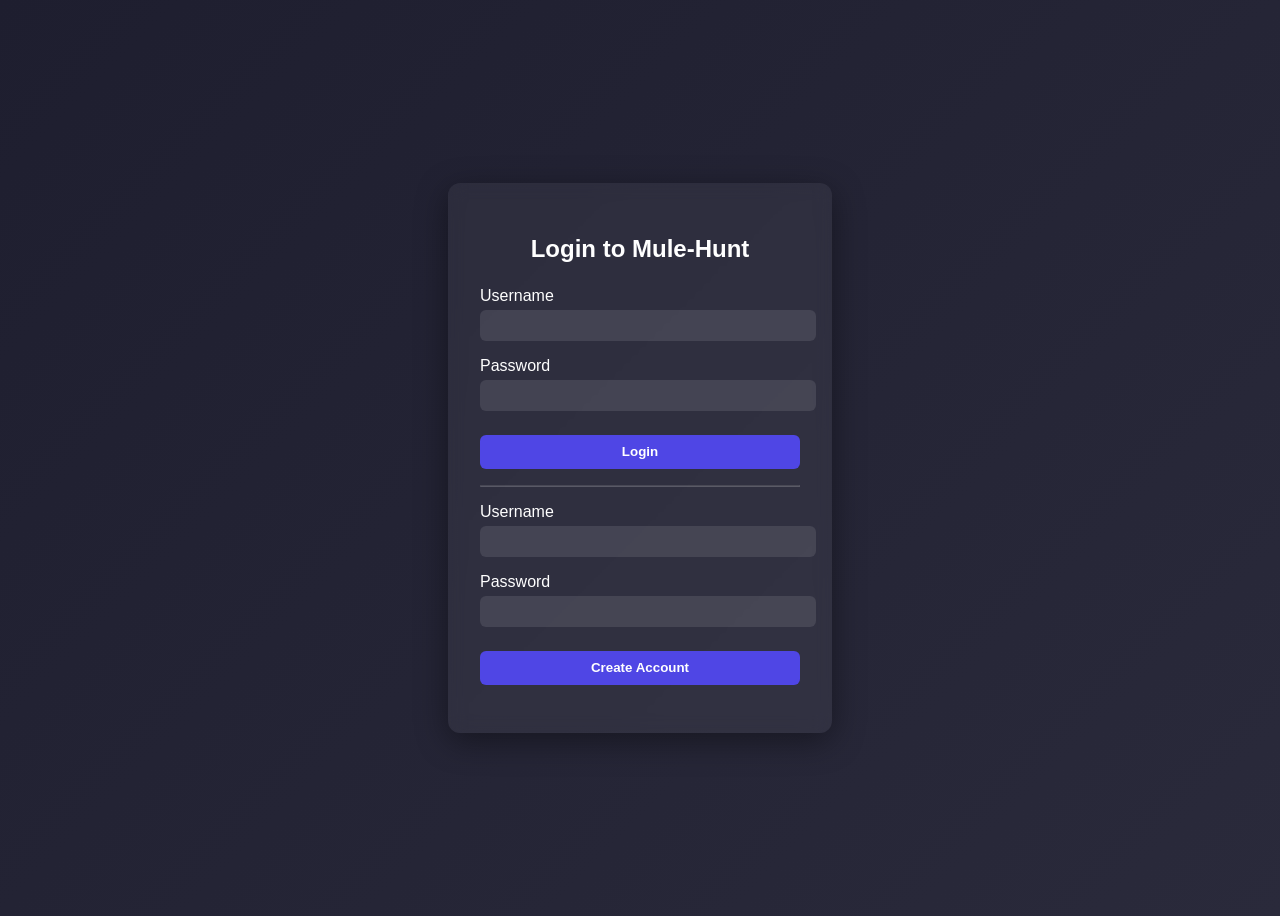
<file: src/upifraud/frontend/login.html>
<!DOCTYPE html>
<html lang="en">
<head>
  <meta charset="UTF-8" />
  <meta name="viewport" content="width=device-width, initial-scale=1.0" />
  <title>Mule‑Hunt Login</title>
  <style>
    body {
      font-family: 'Inter', sans-serif;
      display: flex;
      justify-content: center;
      align-items: center;
      height: 100vh;
      background: linear-gradient(135deg, #1e1e2f, #2a2a3b);
      color: #fff;
    }
    .login-card {
      background: rgba(255, 255, 255, 0.05);
      padding: 2rem;
      border-radius: 12px;
      backdrop-filter: blur(8px);
      width: 320px;
      box-shadow: 0 8px 32px rgba(0,0,0,0.4);
    }
    h2 { text-align: center; margin-bottom: 1.5rem; }
    label { display: block; margin-top: 1rem; }
    input {
      width: 100%;
      padding: 0.5rem;
      margin-top: 0.3rem;
      border: none;
      border-radius: 6px;
      background: rgba(255,255,255,0.1);
      color: #fff;
    }
    button {
      width: 100%;
      margin-top: 1.5rem;
      padding: 0.6rem;
      border: none;
      border-radius: 6px;
      background: #4f46e5;
      color: #fff;
      font-weight: 600;
      cursor: pointer;
      transition: background 0.3s;
    }
    button:hover { background: #4338ca; }
    .msg { margin-top: 1rem; text-align:center; }
  </style>
</head>
<body>
  <div class="login-card">
    <h2>Login to Mule‑Hunt</h2>
    <form id="loginForm">
      <label for="login_username">Username</label>
      <input type="text" id="login_username" name="username" required />
      <label for="login_password">Password</label>
      <input type="password" id="login_password" name="password" required />
      <button type="submit">Login</button>
    </form>
    <hr style="margin:1rem 0; border-color:rgba(255,255,255,0.2);"/>
    <form id="registerForm">
      <label for="reg_username">Username</label>
      <input type="text" id="reg_username" name="username" required />
      <label for="reg_password">Password</label>
      <input type="password" id="reg_password" name="password" required />
      <button type="submit">Create Account</button>
    </form>


    <div class="msg" id="message"></div>
  </div>
  <script>
    const loginForm = document.getElementById('loginForm');
    const registerForm = document.getElementById('registerForm');
    const msg = document.getElementById('message');

    loginForm.addEventListener('submit', async (e) => {
      e.preventDefault();
      const username = loginForm.username.value.trim();
      const password = loginForm.password.value.trim();
      const body = new URLSearchParams({ username, password });
      try {
        const resp = await fetch('/auth/login', {
          method: 'POST',
          headers: { 'Content-Type': 'application/x-www-form-urlencoded' },
          body,
        });
        const data = await resp.json();
        if (resp.ok) {
          localStorage.setItem('access_token', data.access_token);
          msg.textContent = '✅ Logged in! Token saved.';
        } else {
          msg.textContent = `❌ ${data.detail || 'Login failed'}`;
        }
      } catch (err) {
        msg.textContent = '❌ Network error';
      }
    });

    registerForm.addEventListener('submit', async (e) => {
      e.preventDefault();
      const username = registerForm.username.value.trim();
      const password = registerForm.password.value.trim();
      const body = new URLSearchParams({ username, password });
      try {
        const resp = await fetch('/auth/register', {
          method: 'POST',
          headers: { 'Content-Type': 'application/json' },
          body: JSON.stringify({ username, password }),
        });
        const data = await resp.json();
        if (resp.ok) {
          msg.textContent = '✅ Account created! You can now log in.';
        } else {
          msg.textContent = `❌ ${data.detail || 'Registration failed'}`;
        }
      } catch (err) {
        msg.textContent = '❌ Network error';
      }
    });
  </script>
</body>
</html>
</file>
